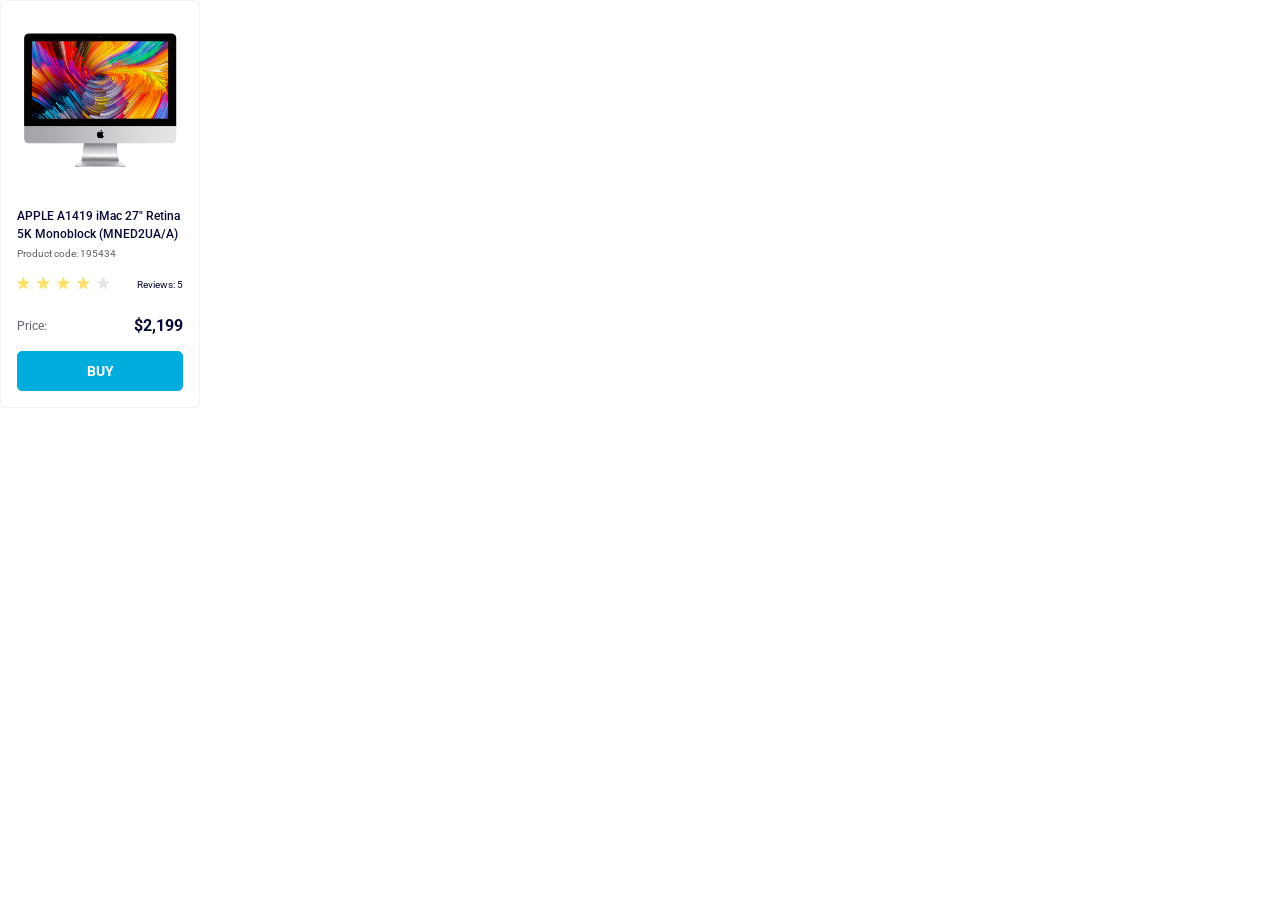
<file: index.html>
<!doctype html><html lang="en"><head><meta charset="utf-8"><meta name="viewport" content="width=device-width, initial-scale=1.0"><link rel="preconnect" href="https://fonts.googleapis.com"><link rel="preconnect" href="https://fonts.gstatic.com" crossorigin><link href="https://fonts.googleapis.com/css2?family=Roboto:wght@100..900&display=swap" rel="stylesheet"><title>Product cards</title><link rel="stylesheet" href="index.96a9d417.css"></head><body> <div class="card" data-qa="card"> <div> <img src="imac.202c52ff.jpeg" alt="iMac 27" class="card__image"> </div> <h1 class="card__title"> APPLE A1419 iMac 27" Retina 5K Monoblock (MNED2UA/A) </h1> <p class="card__code">Product code: 195434</p> <div class="card__reviews"> <div class="stars stars--4"> <div class="stars__star"></div> <div class="stars__star"></div> <div class="stars__star"></div> <div class="stars__star"></div> <div class="stars__star"></div> </div> <p class="card__review-text">Reviews: 5</p> </div> <div class="card__price"> <span class="card__price-text">Price:</span> <span class="card__price-value">$2,199</span> </div> <a href="#" class="card__button" data-qa="hover"> BUY </a> </div> </body></html>
</file>
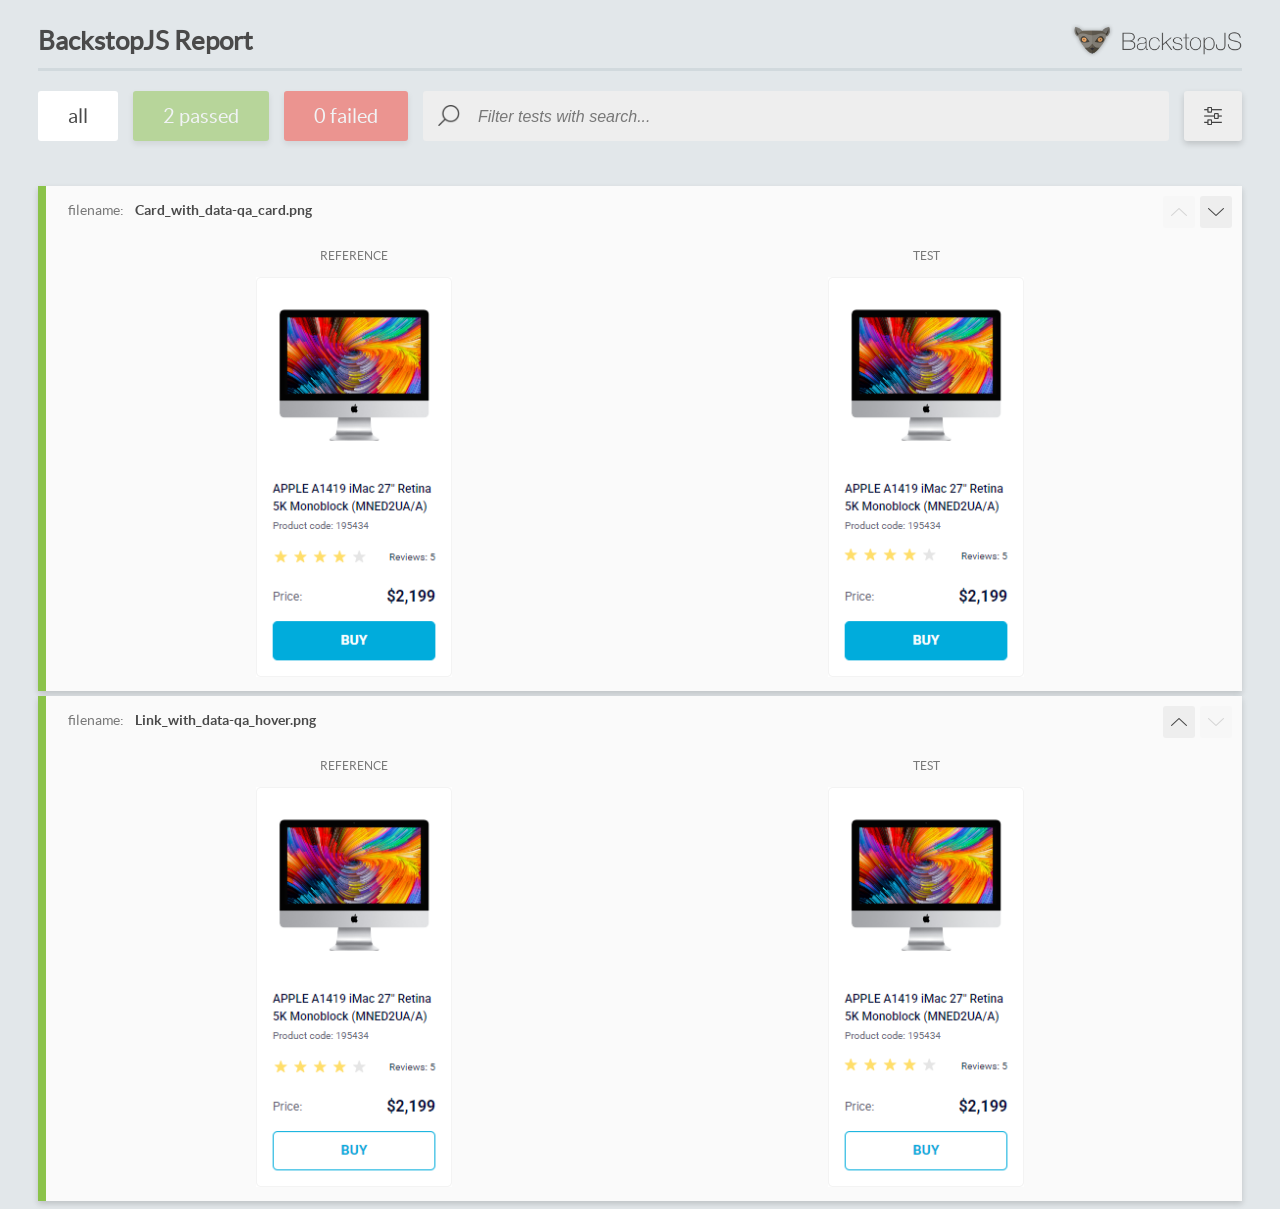
<file: report/html_report/index.html>
<!DOCTYPE html>
<html>
  <head>
    <meta charset="utf-8">
    <!-- Disable Cache -->
    <meta http-equiv="Cache-Control" content="no-cache, no-store, must-revalidate">
    <meta http-equiv="Pragma" content="no-cache">
    <meta http-equiv="Expires" content="0">

    <title>BackstopJS Report</title>

    <style>
      @font-face {
          font-family: 'latoregular';
          src: url('./assets/fonts/lato-regular-webfont.woff2') format('woff2'),
              url('./assets/fonts/lato-regular-webfont.woff') format('woff');
          font-weight: 400;
          font-style: normal;
      }
      @font-face {
          font-family: 'latobold';
          src: url('./assets/fonts/lato-bold-webfont.woff2') format('woff2'),
              url('./assets/fonts/lato-bold-webfont.woff') format('woff');
          font-weight: 700;
          font-style: normal;
      }

      .ReactModal__Body--open {
          overflow: hidden;
      }
      .ReactModal__Body--open .header {
        display: none;
      }

    </style>
  </head>
  <body style="background-color: #E2E7EA">
    <div id="root">

    </div>
    <script>
      function report (report) { // eslint-disable-line no-unused-vars
        window.tests = report;
      }
    </script>
    <script src="config.js"></script>
    <script src="index_bundle.js"></script>
  </body>
</html>
</file>
<file: index.96a9d417.css>
body{margin:0;font-family:Roboto,sans-serif}h1,p{margin:0;padding:0}.card{box-sizing:border-box;background-color:#fff;border:1px solid #f3f3f3;border-radius:5px;width:200px;padding:32px 16px 16px}.card__image{width:160px;height:134px;margin:0 auto 40px;display:block}.card__title{color:#060b35;margin-bottom:4px;font-size:12px;font-weight:500;line-height:18px}.card__code{color:#616070;margin-bottom:16px;font-size:10px;font-weight:400;line-height:14px}.card__reviews{justify-content:space-between;align-items:center;margin-bottom:24px;display:flex}.card__review-text{color:#060b35;font-size:10px;font-weight:400;line-height:14px}.card__price{justify-content:space-between;align-items:center;width:100%;margin-bottom:16px;display:flex}.card__price-text{color:#616070;font-size:12px;font-weight:400;line-height:18px}.card__price-value{color:#060b35;font-size:16px;font-weight:700;line-height:18px}.card__button{box-sizing:border-box;color:#fff;cursor:pointer;text-align:center;background-color:#00acdc;border:1px solid #00acdc;border-radius:5px;width:166px;height:40px;font-family:Roboto,sans-serif;font-size:14px;font-weight:700;line-height:38px;text-decoration:none;display:block}.card__button:hover{color:#00acdc;background-color:#fff;border:1px solid #00acdc}.stars{gap:4px;display:flex}.stars__star{background-image:url(star.822d561e.svg);background-repeat:no-repeat;width:16px;height:16px}.stars--1 .stars__star:nth-child(-n+1),.stars--2 .stars__star:nth-child(-n+2),.stars--3 .stars__star:nth-child(-n+3),.stars--4 .stars__star:nth-child(-n+4),.stars--5 .stars__star:nth-child(-n+5){background-image:url(star-active.edda4c43.svg)}
/*# sourceMappingURL=index.96a9d417.css.map */
</file>
